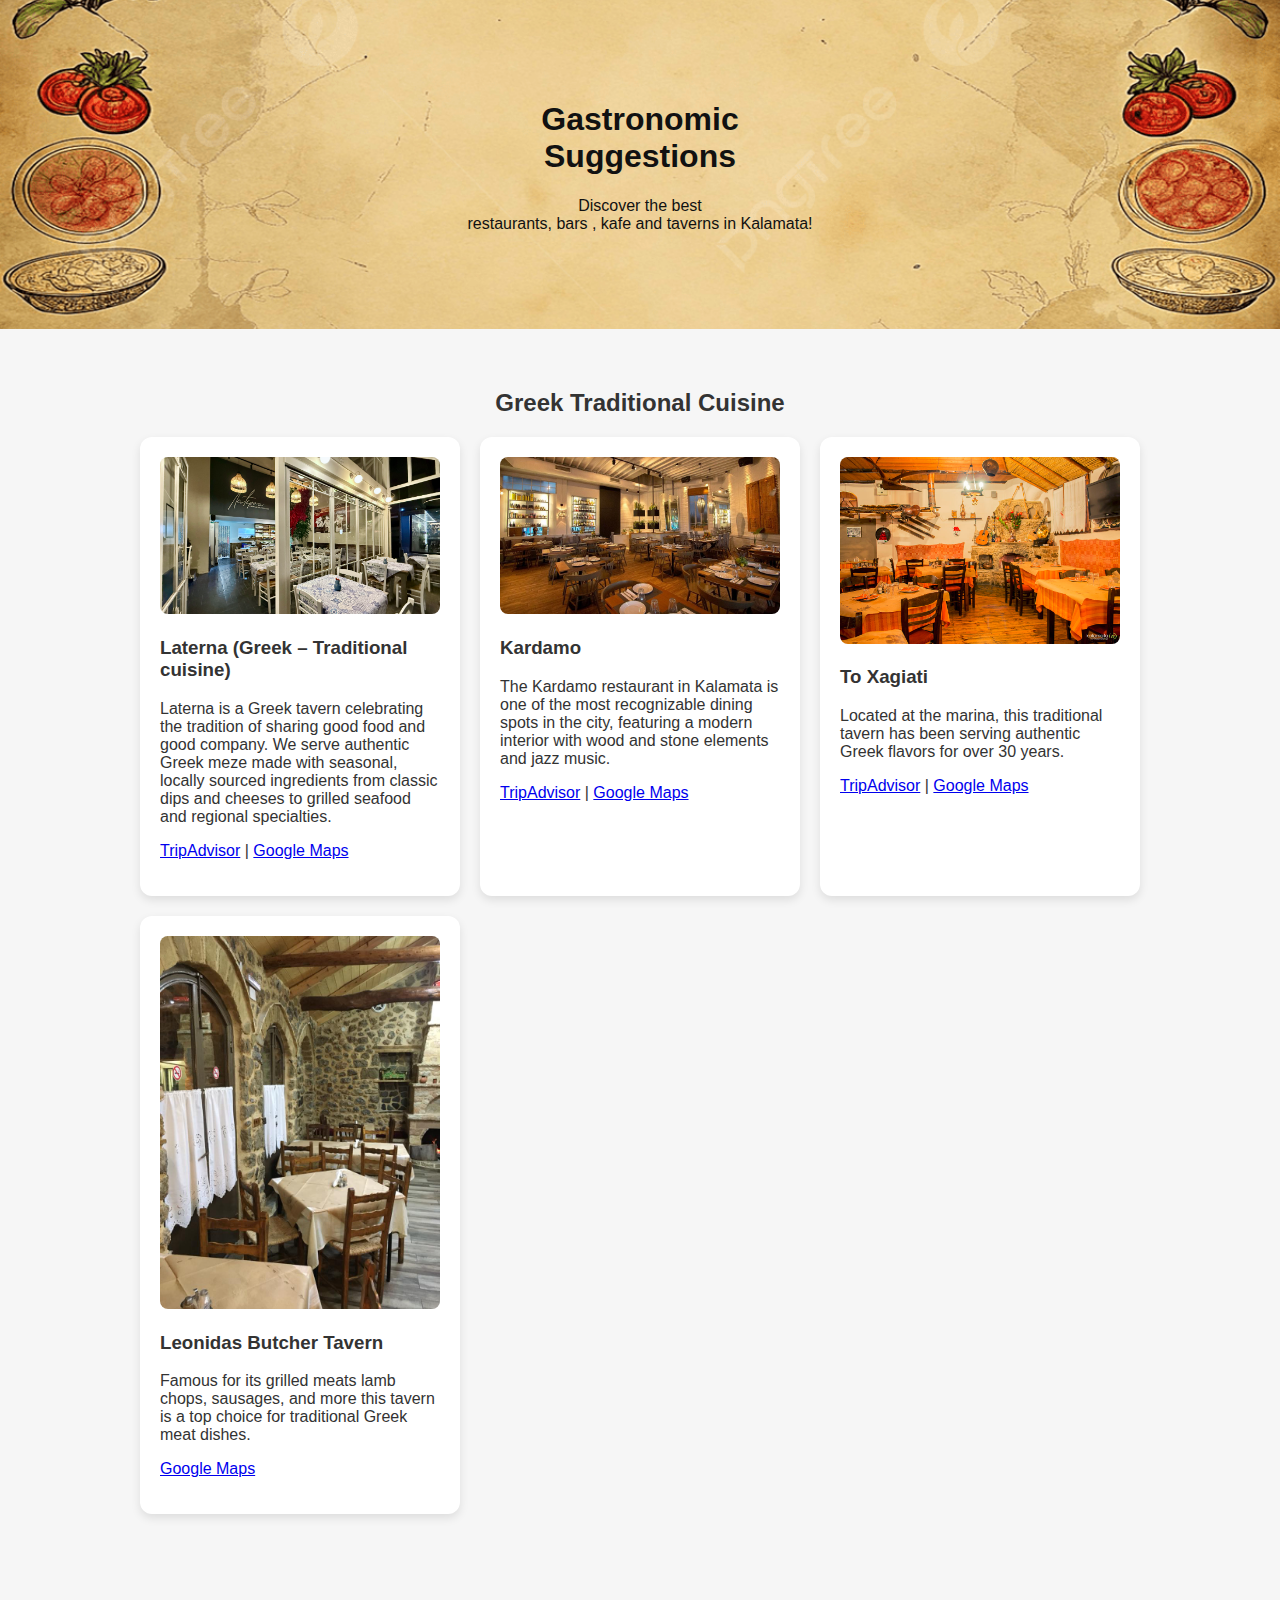
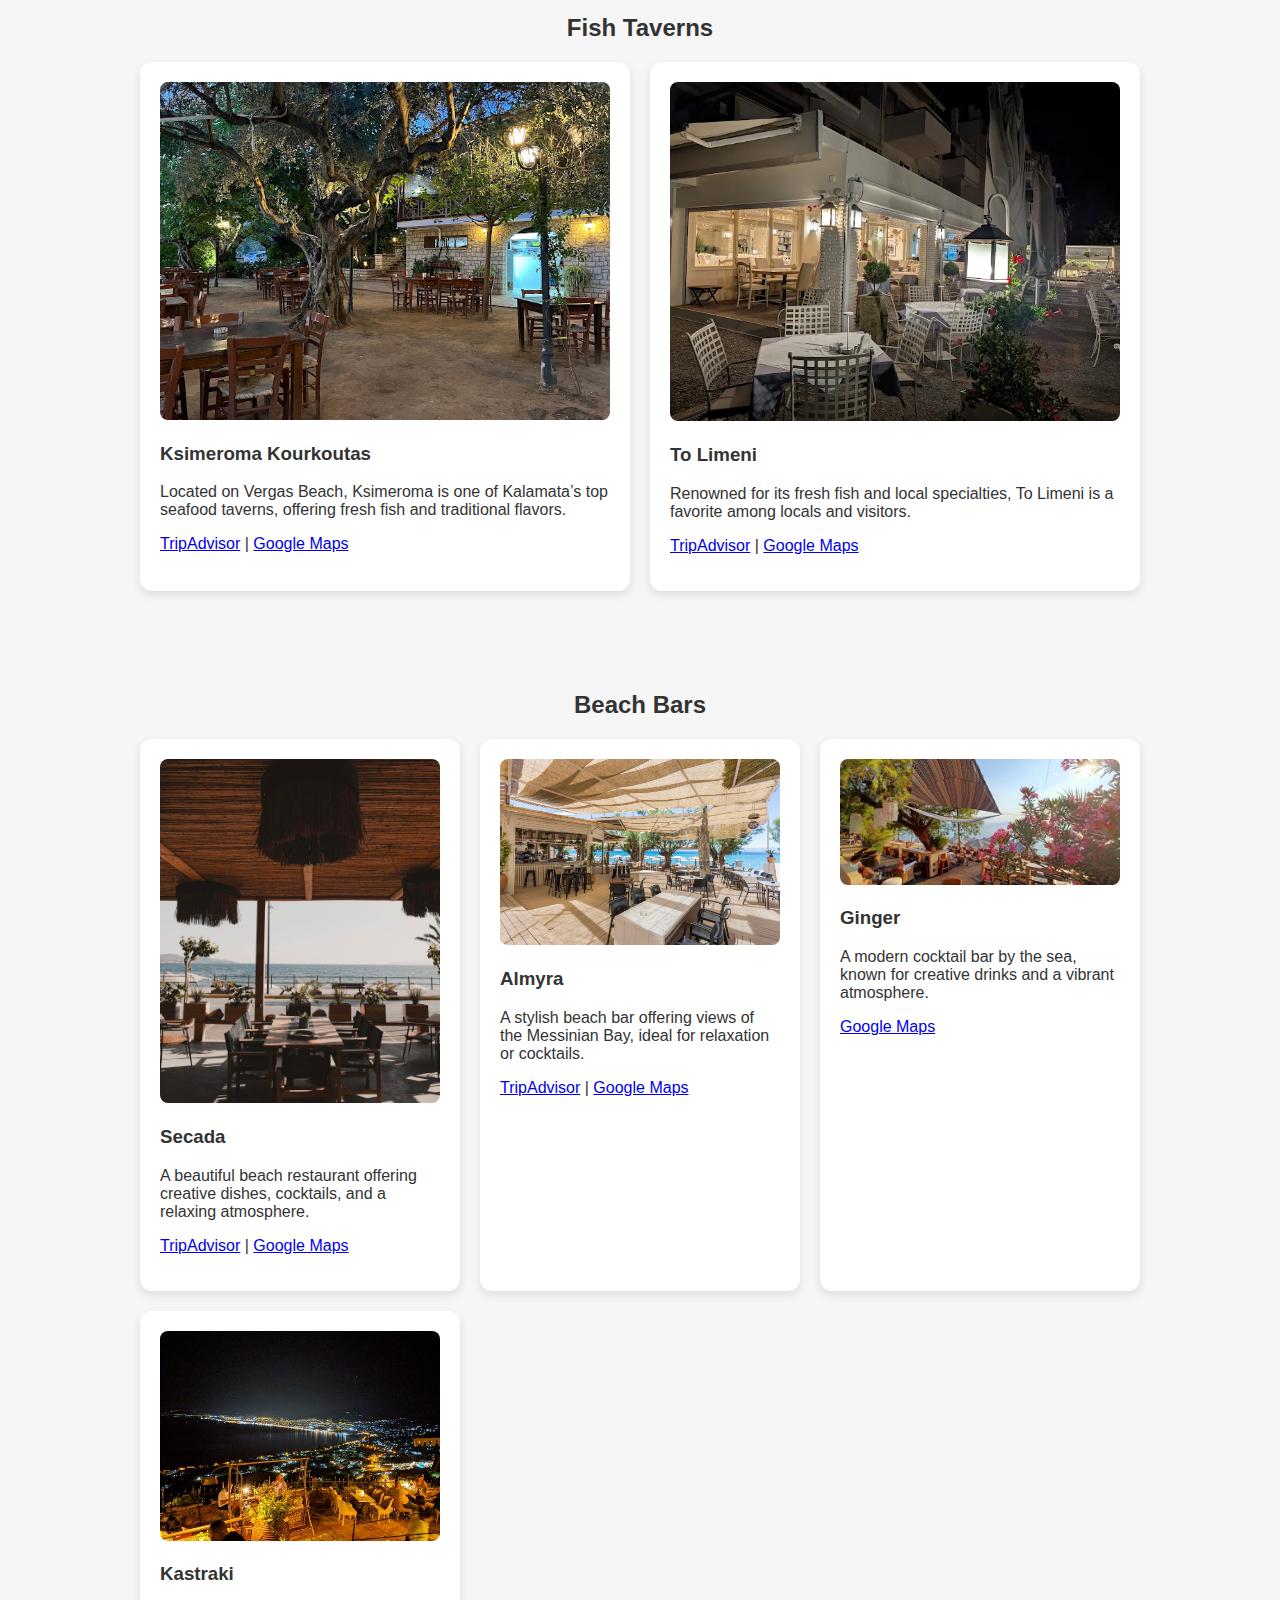
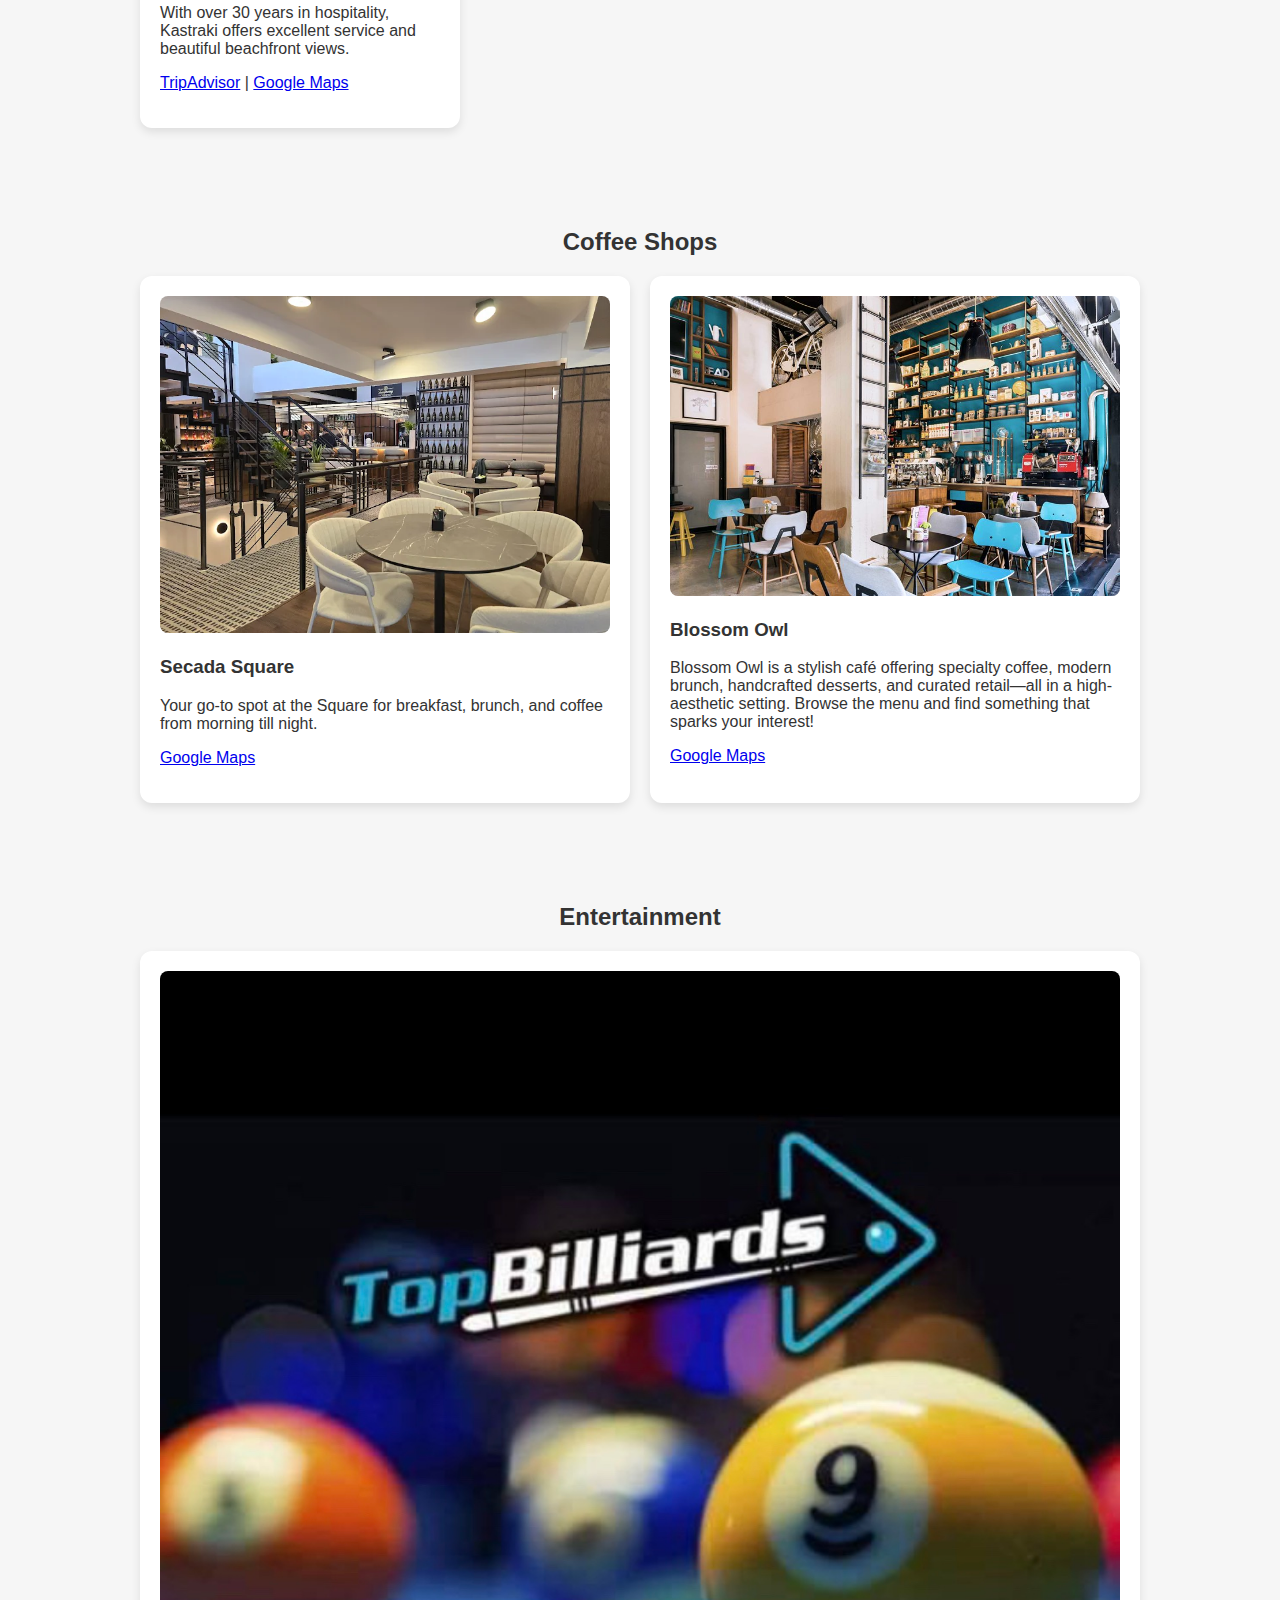
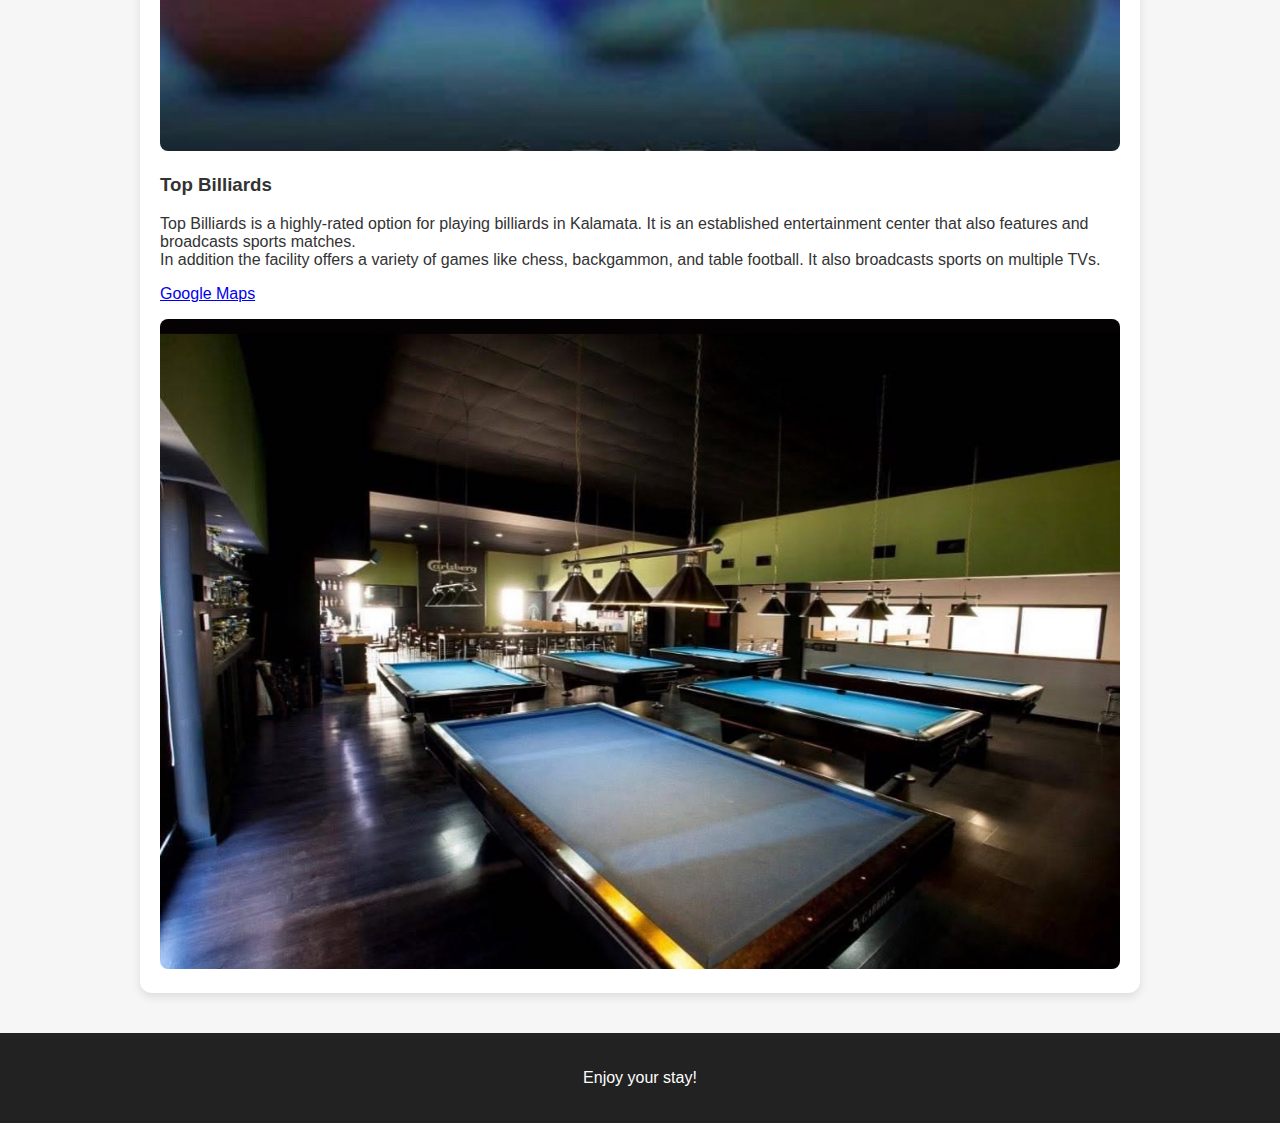
<file: Taverns.html>
<!DOCTYPE html>
<html lang="en">
<head>
  <meta charset="UTF-8" />
  <meta name="viewport" content="width=device-width, initial-scale=1.0" />
  <title>Local Guide</title>
  <link rel="stylesheet" href="styletavern.css" />
</head>

<body>
  <header class="hero">
    <h1>Gastronomic <br> Suggestions</h1>
    <p>Discover the best<br> restaurants, bars , kafe and taverns in Kalamata!</p>
  </header>

  <!-- TAVERNS SECTION -->
  <section class="section" id="taverns">
    <h2>Greek Traditional Cuisine</h2>
    <div class="card-grid">

      <div class="card">
        <img src="images/Laterna_Tavern.jpg" alt="Laterna" style="width:100%; border-radius:8px;" />
        <h3 translate="no">Laterna (Greek – Traditional cuisine)</h3>
        <p>Laterna is a Greek tavern celebrating the tradition of sharing good food and good company. We serve authentic Greek meze made with seasonal, locally sourced ingredients from classic dips and cheeses to grilled seafood and regional specialties.</p>
        <p><a href="https://www.tripadvisor.com/Restaurant_Review-g668020-d12946218-Reviews-or15-Laterna_Traditional_Greek_Cuisine-Kalamata_Messenia_Region_Peloponnese.html?m=69573" target="_blank">TripAdvisor</a> | <a href="https://maps.app.goo.gl/Y8X5FKCPFe4LYxKe6" target="_blank">Google Maps</a></p>
      </div>

      <div class="card">
        <img src="images/Kardamo.jpg" alt="Kardamo" style="width:100%; border-radius:8px;" />
        <h3 translate="no">Kardamo</h3>
        <p>The Kardamo restaurant in Kalamata is one of the most recognizable dining spots in the city, featuring a modern interior with wood and stone elements and jazz music.</p>
        <p><a href="https://www.tripadvisor.com.gr/Restaurant_Review-g668020-d2104862-Reviews-Kardamo_Comfort_Cuisine-Kalamata_Messenia_Region_Peloponnese.html" target="_blank">TripAdvisor</a> | <a href="https://maps.app.goo.gl/DzUvDxSsuwBeM4Du5" target="_blank">Google Maps</a></p>
      </div>

      <div class="card">
        <img src="images/Xagiati.jpg" alt="Xagiati" style="width:100%; border-radius:8px;" />
        <h3 translate="no">To Xagiati</h3>
        <p>Located at the marina, this traditional tavern has been serving authentic Greek flavors for over 30 years.</p>
        <p><a href="#" target="_blank">TripAdvisor</a> | <a href="https://www.tripadvisor.com.gr/Restaurant_Review-g668020-d19845357-Reviews-ToChagiati-Kalamata_Messenia_Region_Peloponnese.html" target="_blank">Google Maps</a></p>
      </div>

      <div class="card">
        <img src="images/leonidas_2.jpg" alt="Leonidas" style="width:100%; border-radius:8px;" />
        <h3 translate="no">Leonidas Butcher Tavern</h3>
        <p>Famous for its grilled meats lamb chops, sausages, and more this tavern is a top choice for traditional Greek meat dishes.</p>
        <p><a href="https://maps.app.goo.gl/jxGRsS5xsTRHU5qy7" target="_blank">Google Maps</a></p>
      </div>

    </div>
  </section>

  <!-- FISH TAVERNS SECTION -->
  <section class="section" id="fish-taverns">
    <h2>Fish Taverns</h2>
    <div class="card-grid">

      <div class="card">
        <img src="images/kourkoutas.jpg" alt="Kourkoutas" style="width:100%; border-radius:8px;" />
        <h3 translate="no">Ksimeroma Kourkoutas</h3>
        <p>Located on Vergas Beach, Ksimeroma is one of Kalamata’s top seafood taverns, offering fresh fish and traditional flavors.</p>
        <p><a href="https://www.tripadvisor.com.gr/ShowUserReviews-g668020-d4843290-r699838018-Ksimeroma-Kalamata_Messenia_Region_Peloponnese.html" target="_blank">TripAdvisor</a> | <a href="https://maps.app.goo.gl/pv3jKad7HjQLXF7G8" target="_blank">Google Maps</a></p>
      </div>

      <div class="card">
        <img src="images/To Limeni.webp" alt="To Limeni" style="width:100%; border-radius:8px;" />
        <h3 translate="no">To Limeni</h3>
        <p>Renowned for its fresh fish and local specialties, To Limeni is a favorite among locals and visitors.</p>
        <p><a href="https://www.tripadvisor.com.gr/Restaurant_Review-g668020-d2623343-Reviews-To_Limeni-Kalamata_Messenia_Region_Peloponnese.html" target="_blank">TripAdvisor</a> | <a href="https://maps.app.goo.gl/GneFuWFKAhPBr8nd8" target="_blank">Google Maps</a></p>
      </div>

    </div>
  </section>

  <!-- BEACH BARS SECTION -->
  <section class="section" id="beach-bars">
    <h2>Beach Bars</h2>
    <div class="card-grid">

      
      <div class="card">
        <img src="images/Secada_paralia.jpg" alt="Secada" style="width:100%; border-radius:8px;" />
        <h3 translate="no">Secada</h3>
        <p>A beautiful beach restaurant offering creative dishes, cocktails, and a relaxing atmosphere.</p>
        <p><a href="https://www.tripadvisor.com.gr/Restaurant_Review-g668020-d11716214-Reviews-Secada_Beach_Resto_Bar-Kalamata_Messenia_Region_Peloponnese.html" target="_blank">TripAdvisor</a> | <a href="https://maps.app.goo.gl/AEKTT1Hd7xndytW26" target="_blank">Google Maps</a></p>
      </div>


      <div class="card">
        <img src="images/Almyra_fonto.jpg" alt="Almyra" style="width:100%; border-radius:8px;" />
        <h3 translate="no">Almyra</h3>
        <p>A stylish beach bar offering views of the Messinian Bay, ideal for relaxation or cocktails.</p>
        <p><a href="https://www.tripadvisor.com.gr/Restaurant_Review-g668020-d10617456-Reviews-Almyra-Kalamata_Messenia_Region_Peloponnese.html" target="_blank">TripAdvisor</a> | <a href="https://maps.app.goo.gl/EZ1ozhEdMnsNwGca9" target="_blank">Google Maps</a></p>
      </div>


      <div class="card">
        <img src="images/Ginger.webp" alt="Ginger" style="width:100%; border-radius:8px;" />
        <h3 translate="no">Ginger</h3>
        <p>A modern cocktail bar by the sea, known for creative drinks and a vibrant atmosphere.</p>
        <p><a href="https://maps.app.goo.gl/sQVGJLPtgLCPHu3h9" target="_blank">Google Maps</a></p>
      </div>

      <div class="card">
        <img src="images/kastraki.jpg" alt="Kastraki" style="width:100%; border-radius:8px;" />
        <h3 translate="no">Kastraki</h3>
        <p>With over 30 years in hospitality, Kastraki offers excellent service and beautiful beachfront views.</p>
        <p><a href="https://www.tripadvisor.com.gr/Restaurant_Review-g668020-d6696826-Reviews-Kastraki_Meteoro-Kalamata_Messenia_Region_Peloponnese.html" target="_blank">TripAdvisor</a> | <a href="https://maps.app.goo.gl/BNYxPiGfyLJs47fq7" target="_blank">Google Maps</a></p>
      </div>

    </div>
  </section>

  <!-- COFFEE SHOPS SECTION -->
  <section class="section" id="coffee-shops">
    <h2>Coffee Shops</h2>
    <div class="card-grid">

      <div class="card">
        <img src="images/secada_square.webp" alt="Secada Square" style="width:100%; border-radius:8px;" />
        <h3 translate="no">Secada Square</h3>
        <p>Your go-to spot at the Square for breakfast, brunch, and coffee from morning till night.</p>
        <p><a href="https://maps.app.goo.gl/YFSKJ9VUfTMDLFML6" target="_blank">Google Maps</a></p>
      </div>

      <div class="card">
        <img src="images/Blossom.jpg" alt="Blossom Owl" style="width:100%; border-radius:8px;" />
        <h3 translate="no">Blossom Owl</h3>
        <p>Blossom Owl is a stylish café offering specialty coffee, modern brunch, handcrafted desserts, and curated retail—all in a high-aesthetic setting. Browse the menu and find something that sparks your interest!</p>
        <p><a href="https://maps.app.goo.gl/DW3iHD1JZdqPyMc77" target="_blank">Google Maps</a></p>
      </div>

    </div>
  </section>

  <!-- ENTERTAINMENT SECTION -->
  <section class="section" id="entertainment">
    <h2>Entertainment</h2>
    <div class="card-grid" style="grid-template-columns: 1fr;">

      <div class="card" style="min-height: 380px;">
        <img src="images/Logo3.jpg" alt="Top Billiards" style="width:100%; border-radius:8px;" />
        <h3 translate="no">Top Billiards</h3>
        <p>Top Billiards is a highly-rated option for playing billiards in Kalamata.
           It is an established entertainment center that also features and broadcasts sports matches.<br> In addition the facility offers a variety of games like chess, backgammon, and table football. It also broadcasts sports on multiple TVs. </p>
        <p><a href="https://maps.app.goo.gl/Ms2Zr6gSmttBRZ9y9" target="_blank">Google Maps</a></p>
        <img src="images/Top_mesa.jpg" alt="Top Billiards" style="width:100%; border-radius:8px;" />
        
      </div>

    </div>
  </section>

  <footer>
    <p>Enjoy your stay!</p>
  </footer>

</body>
</html>
</file>
<file: styletavern.css>
body {
  font-family: Arial, sans-serif;
  margin: 0;
  background: #f6f6f6;
  color: #333;
}

.hero {
  background: url('images/Food_hero.jpg') center/cover no-repeat;
  padding: 80px 20px;
  text-align: center;
  color: rgb(17, 17, 17);
  background-color: #00000066;
}

.section {
  padding: 40px 20px;
}

h2 {
  text-align: center;
  margin-bottom: 20px;
}

.card-grid {
  display: grid;
  grid-template-columns: repeat(auto-fit, minmax(250px, 1fr));
  gap: 20px;
  max-width: 1000px;
  margin: auto;
}

.card {
  background: white;
  padding: 20px;
  border-radius: 12px;
  box-shadow: 0 4px 10px rgba(0,0,0,0.1);
}

footer {
  text-align: center;
  padding: 20px;
  background: #222;
  color: white;
}
</file>
